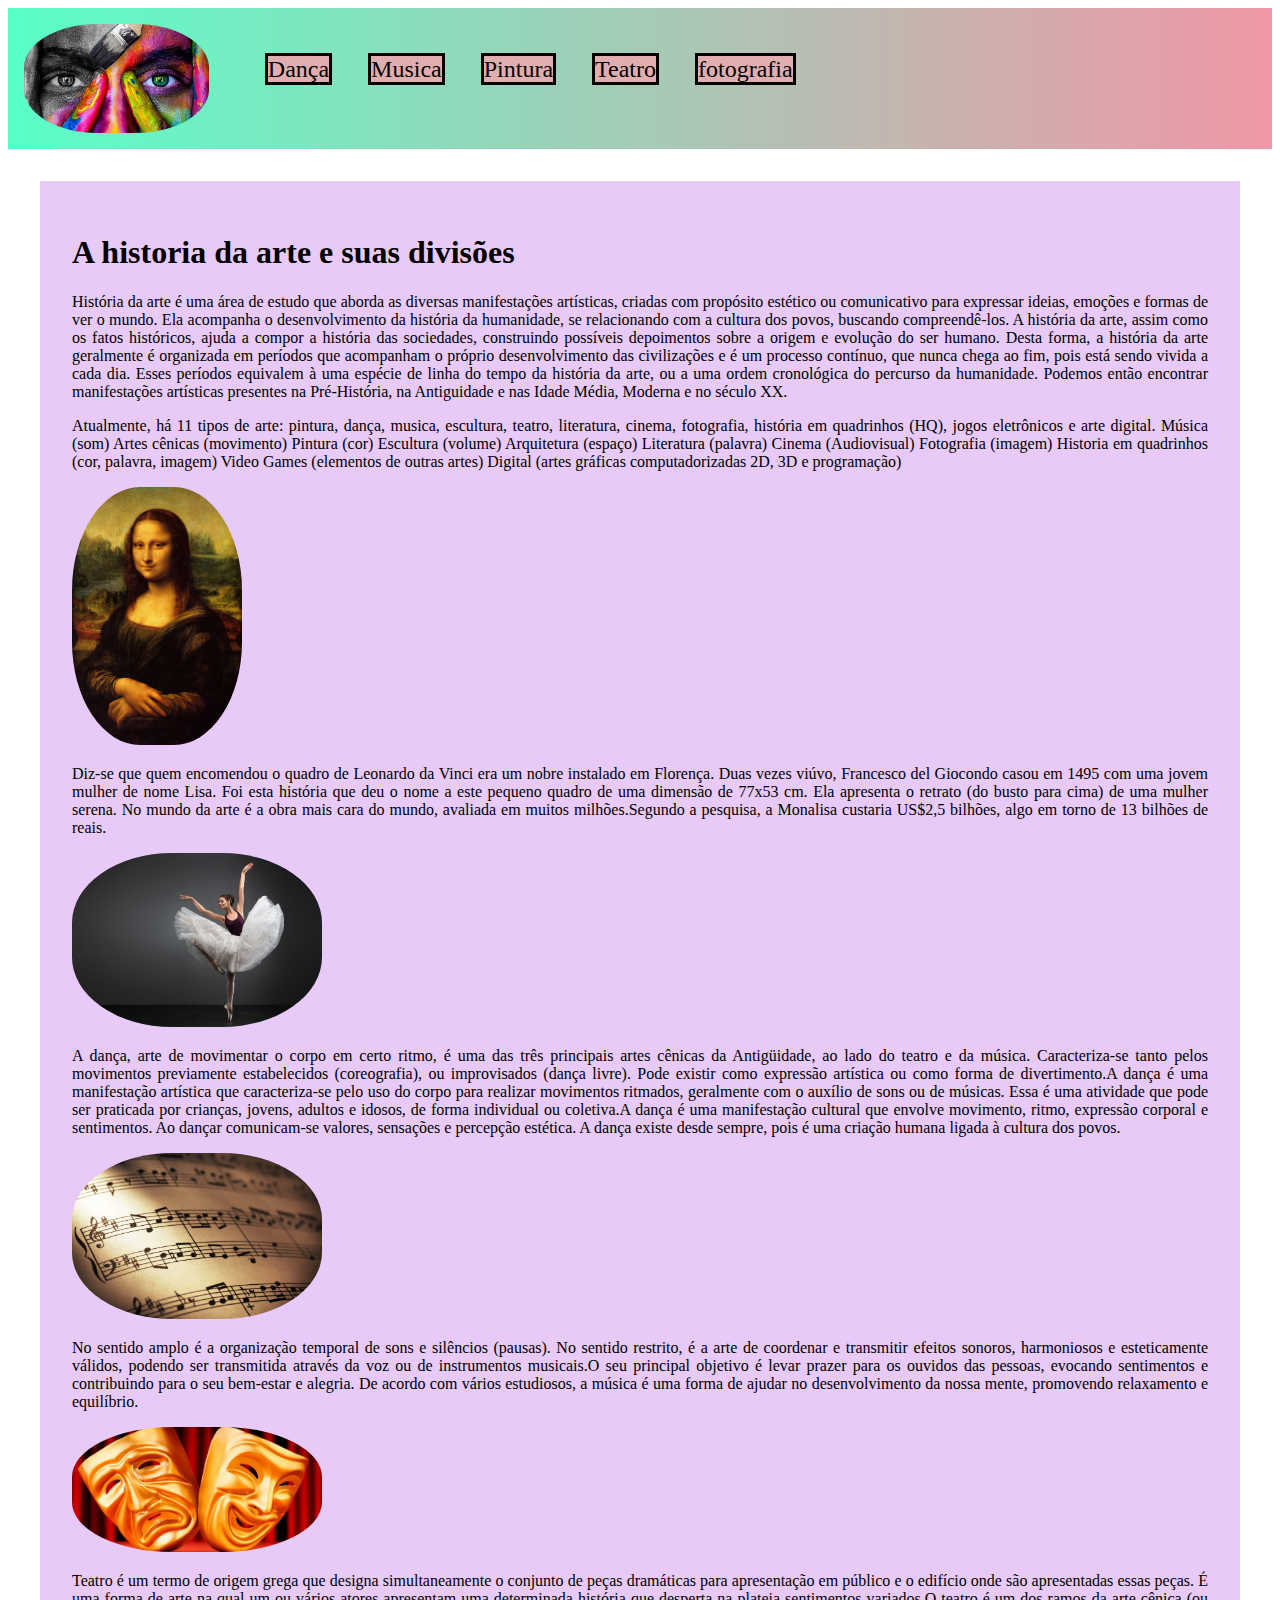
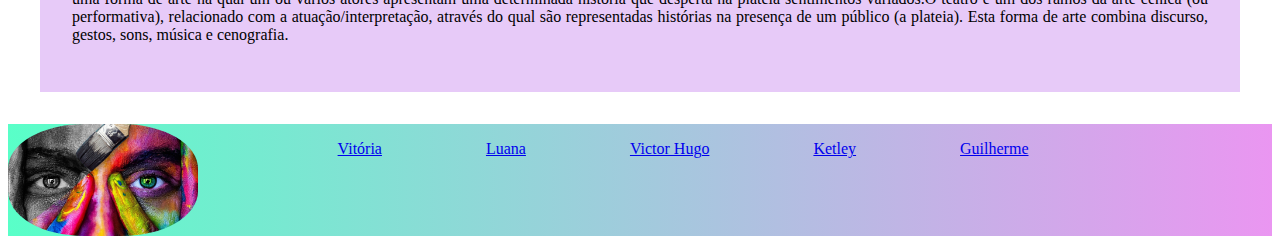
<file: index.html>
<!DOCTYPE html>
<html lang="en">
<head>
    <meta charset="UTF-8">
    <meta http-equiv="X-UA-Compatible" content="IE=edge">
    <meta name="viewport" content="width=device-width, initial-scale=1.0">
    <title>Document</title>
    <link href="style.css" rel="stylesheet">
</head>
<body>
    <header>
        <img class="logo1" src="imagem/logo.jpg" alt="logotipo de arte">
    <nav>
        <ul>
            <li> <a href="danca.html"target="_blanc">Dança</a></li>
            <li> <a href="musica.html"target="_blanc">Musica</a></li>
            <li> <a href="pintura.html"target="_blanc">Pintura</a></li>
            <li> <a href="teatro.html"target="_blanc">Teatro</a></li>
            <li> <a href="fotografia.html"target="_blanc">fotografia</a></li>
            </ul>
    </nav>
    </header>
    <main>
        <h1 class="titulo">A historia da arte e suas divisões</h1>
        <p class="texto">História da arte é uma área de estudo que aborda as diversas manifestações artísticas, criadas com propósito estético ou comunicativo para expressar ideias, emoções e formas de ver o mundo.
            Ela acompanha o desenvolvimento da história da humanidade, se relacionando com a cultura dos povos, buscando compreendê-los.
            A história da arte, assim como os fatos históricos, ajuda a compor a história das sociedades, construindo possíveis depoimentos sobre a origem e evolução do ser humano.
            Desta forma, a história da arte geralmente é organizada em períodos que acompanham o próprio desenvolvimento das civilizações e é um processo contínuo, que nunca chega ao fim, pois está sendo vivida a cada dia.
            Esses períodos equivalem à uma espécie de linha do tempo da história da arte, ou a uma ordem cronológica do percurso da humanidade.
             Podemos então encontrar manifestações artísticas presentes na Pré-História, na Antiguidade e nas Idade Média, Moderna e no século XX.
        </p>
        <p class="texto">Atualmente, há 11 tipos de arte: pintura, dança, musica, escultura, teatro, literatura, cinema, fotografia, história em quadrinhos (HQ), jogos eletrônicos e arte digital.
         Música (som)
         Artes cênicas (movimento)
         Pintura (cor)    
         Escultura (volume)
         Arquitetura (espaço)
         Literatura (palavra)
         Cinema (Audiovisual)
         Fotografia (imagem)
         Historia em quadrinhos (cor, palavra, imagem)
         Video Games (elementos de outras artes)
         Digital (artes gráficas computadorizadas 2D, 3D e programação)</p>
         <nav>
            <img class="monalisa" src="imagem/monalisa.jpg" alt="foto da monalisa">
             <div><p>Diz-se que quem encomendou o quadro de Leonardo da Vinci era um nobre instalado em Florença. Duas vezes viúvo, Francesco del Giocondo casou em 1495 com uma jovem mulher de nome Lisa. Foi esta história que deu o nome a este pequeno quadro de uma dimensão de 77x53 cm. Ela apresenta o retrato (do busto para cima) de uma mulher serena. No mundo da arte é a obra mais cara do mundo, avaliada em muitos milhões.Segundo a pesquisa, a Monalisa custaria US$2,5 bilhões, algo em torno de 13 bilhões de reais.</p></div>
        </nav>
        <nav>
            <img class="ballet" src="imagem/ballet.jpg" alt="foto da dança">
            <div><p> A dança, arte de movimentar o corpo em certo ritmo, é uma das três principais artes cênicas da Antigüidade, ao lado do teatro e da música. Caracteriza-se tanto pelos movimentos previamente estabelecidos (coreografia), ou improvisados (dança livre). Pode existir como expressão artística ou como forma de divertimento.A dança é uma manifestação artística que caracteriza-se pelo uso do corpo para realizar movimentos ritmados, geralmente com o auxílio de sons ou de músicas. Essa é uma atividade que pode ser praticada por crianças, jovens, adultos e idosos, de forma individual ou coletiva.A dança é uma manifestação cultural que envolve movimento, ritmo, expressão corporal e sentimentos. Ao dançar comunicam-se valores, sensações e percepção estética. A dança existe desde sempre, pois é uma criação humana ligada à cultura dos povos.</p></div>
        </nav>
        <nav>
            <img class="musica" src="imagem/musica.jpg" alt="foto da musica">
            <div><p> No sentido amplo é a organização temporal de sons e silêncios (pausas). No sentido restrito, é a arte de coordenar e transmitir efeitos sonoros, harmoniosos e esteticamente válidos, podendo ser transmitida através da voz ou de instrumentos musicais.O seu principal objetivo é levar prazer para os ouvidos das pessoas, evocando sentimentos e contribuindo para o seu bem-estar e alegria. De acordo com vários estudiosos, a música é uma forma de ajudar no desenvolvimento da nossa mente, promovendo relaxamento e equilíbrio.</p></div>
        </nav>
        <nav>
            <img class="teatro" src="imagem/teatro.jpg" alt="foto da teatro">
            <div><p>Teatro é um termo de origem grega que designa simultaneamente o conjunto de peças dramáticas para apresentação em público e o edifício onde são apresentadas essas peças. É uma forma de arte na qual um ou vários atores apresentam uma determinada história que desperta na plateia sentimentos variados.O teatro é um dos ramos da arte cênica (ou performativa), relacionado com a atuação/interpretação, através do qual são representadas histórias na presença de um público (a plateia). Esta forma de arte combina discurso, gestos, sons, música e cenografia. </p></div>
        </nav>
    </main>
    <footer>
        <img class="logo1" src="imagem/logo.jpg" alt="logotipo de arte">
        <div>
            <ul>
                <li> <a href="vitoria.html">Vitória</a></li>
                <li> <a href="luana.html">Luana</a></li>
                <li> <a href="victor hugo.html">Victor Hugo</a></li>
                <li> <a href="ketley.html">Ketley</a></li>
                <li> <a href="guilherme.html">Guilherme</a></li>
            </ul>
        </div>
    </footer>

    
</body>
</html>
</file>
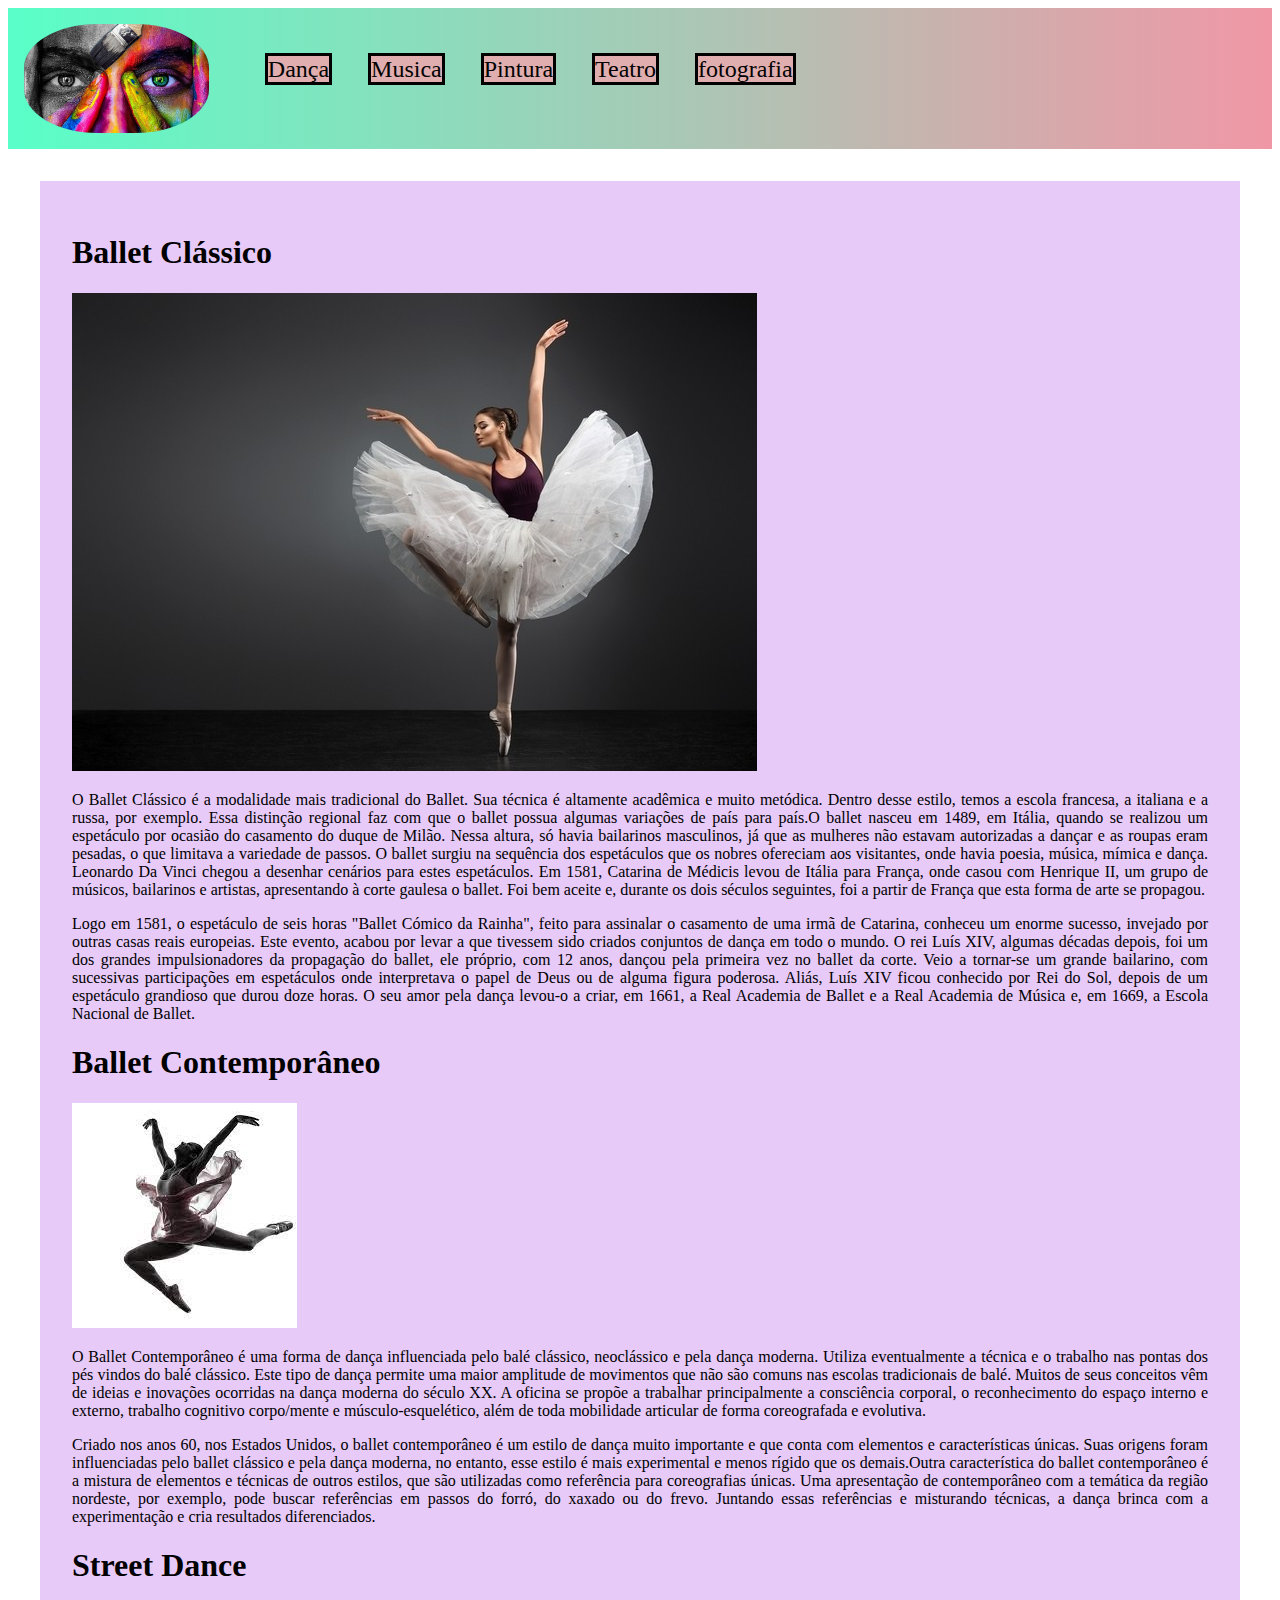
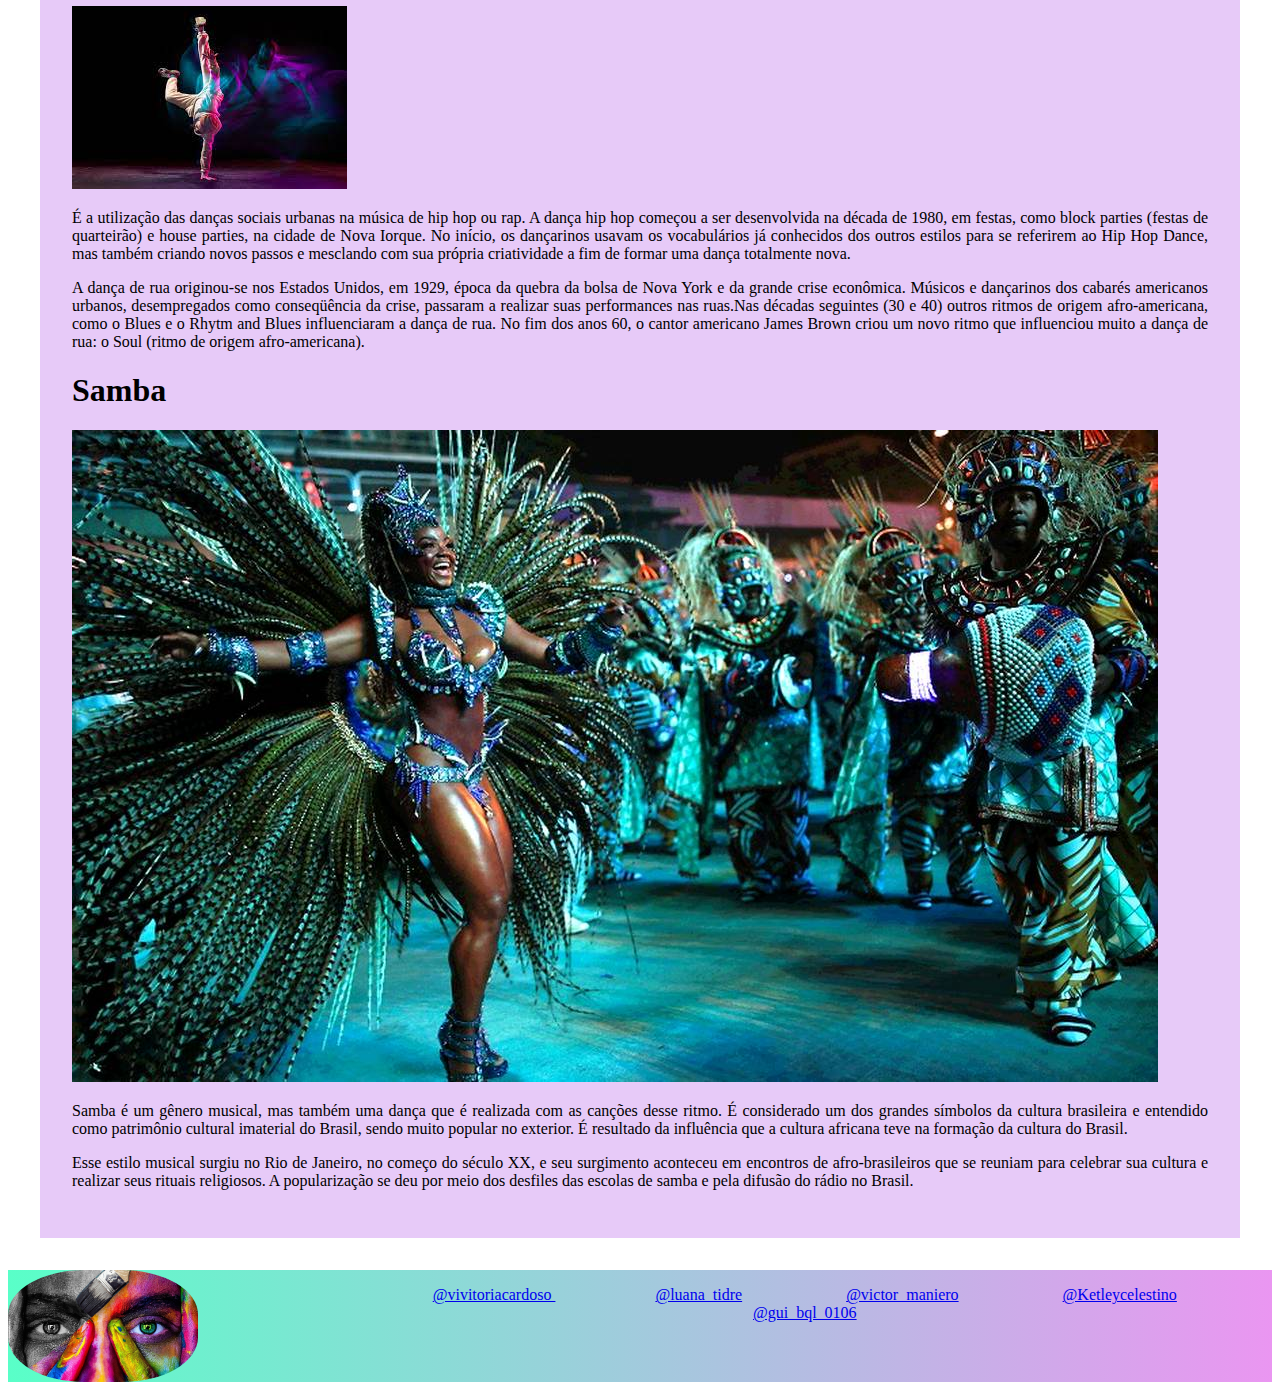
<file: danca.html>
<!DOCTYPE html>
<html lang="en">
<head>
    <meta charset="UTF-8">
    <meta http-equiv="X-UA-Compatible" content="IE=edge">
    <meta name="viewport" content="width=device-width, initial-scale=1.0">
    <title>Document</title>
    <link href="style.css" rel="stylesheet">
</head>
<body class="danca">
    <header>
        <img class="logo1" src="imagem/logo.jpg" alt="logotipo de arte">
    <nav>
        <ul>
            <li> <a href="danca.html"target="_blanc">Dança</a></li>
            <li> <a href="musica.html"target="_blanc">Musica</a></li>
            <li> <a href="pintura.html"target="_blanc">Pintura</a></li>
            <li> <a href="teatro.html"target="_blanc">Teatro</a></li>
            <li> <a href="fotografia.html"target="_blanc">fotografia</a></li>
            </ul>
        </nav>
    </header>
    <main>
        <h1 class="titulo"> Ballet Clássico</h1>
         <nav>
            <img class="ballet1" src="imagem/ballet.jpg" alt="foto da ballet classico">
            <br>  <div><p>O Ballet Clássico é a modalidade mais tradicional do Ballet. Sua técnica é altamente acadêmica e muito metódica. Dentro desse estilo, temos a escola francesa, a italiana e a russa, por exemplo. Essa distinção regional faz com que o ballet possua algumas variações de país para país.O ballet nasceu em 1489, em Itália, quando se realizou um espetáculo por ocasião do casamento do duque de Milão. Nessa altura, só havia bailarinos masculinos, já que as mulheres não estavam autorizadas a dançar e as roupas eram pesadas, o que limitava a variedade de passos. O ballet surgiu na sequência dos espetáculos que os nobres ofereciam aos visitantes, onde havia poesia, música, mímica e dança. Leonardo Da Vinci chegou a desenhar cenários para estes espetáculos. Em 1581, Catarina de Médicis levou de Itália para França, onde casou com Henrique II, um grupo de músicos, bailarinos e artistas, apresentando à corte gaulesa o ballet. Foi bem aceite e, durante os dois séculos seguintes, foi a partir de França que esta forma de arte se propagou. 
            <br> <p> Logo em 1581, o espetáculo de seis horas "Ballet Cómico da Rainha", feito para assinalar o casamento de uma irmã de Catarina, conheceu um enorme sucesso, invejado por outras casas reais europeias. Este evento, acabou por levar a que tivessem sido criados conjuntos de dança em todo o mundo. O rei Luís XIV, algumas décadas depois, foi um dos grandes impulsionadores da propagação do ballet, ele próprio, com 12 anos, dançou pela primeira vez no ballet da corte. Veio a tornar-se um grande bailarino, com sucessivas participações em espetáculos onde interpretava o papel de Deus ou de alguma figura poderosa. Aliás, Luís XIV ficou conhecido por Rei do Sol, depois de um espetáculo grandioso que durou doze horas. O seu amor pela dança levou-o a criar, em 1661, a Real Academia de Ballet e a Real Academia de Música e, em 1669, a Escola Nacional de Ballet.
        </p></nav>
        <h1 class="texto"> Ballet Contemporâneo </h1>
         <nav>
            <img class="contemporaneo" src="imagem/contemporaneo.jpg" alt="foto da dança contemporanea">
            <br> <div><p> O Ballet Contemporâneo é uma forma de dança influenciada pelo balé clássico, neoclássico e pela dança moderna. Utiliza eventualmente a técnica e o trabalho nas pontas dos pés vindos do balé clássico. Este tipo de dança permite uma maior amplitude de movimentos que não são comuns nas escolas tradicionais de balé. Muitos de seus conceitos vêm de ideias e inovações ocorridas na dança moderna do século XX. A oficina se propõe a trabalhar principalmente a consciência corporal, o reconhecimento do espaço interno e externo, trabalho cognitivo corpo/mente e músculo-esquelético, além de toda mobilidade articular de forma coreografada e evolutiva.
             <br><p> Criado nos anos 60, nos Estados Unidos, o ballet contemporâneo é um estilo de dança muito importante e que conta com elementos e características únicas. Suas origens foram influenciadas pelo ballet clássico e pela dança moderna, no entanto, esse estilo é mais experimental e menos rígido que os demais.Outra característica do ballet contemporâneo é a mistura de elementos e técnicas de outros estilos, que são utilizadas como referência para coreografias únicas. Uma apresentação de contemporâneo com a temática da região nordeste, por exemplo, pode buscar referências em passos do forró, do xaxado ou do frevo. Juntando essas referências e misturando técnicas, a dança brinca com a experimentação e cria resultados diferenciados.
</p></div>
        </nav>
        <h1 class="texto"> Street Dance </h1>
        <nav>
            <img class="sreet" src="imagem/sreet.jpg" alt="foto de street dance">
            <br><div><p> É a utilização das danças sociais urbanas na música de hip hop ou rap. A dança hip hop começou a ser desenvolvida na década de 1980, em festas, como block parties (festas de quarteirão) e house parties, na cidade de Nova Iorque. No início, os dançarinos usavam os vocabulários já conhecidos dos outros estilos para se referirem ao Hip Hop Dance, mas também criando novos passos e mesclando com sua própria criatividade a fim de formar uma dança totalmente nova.
            <br><p>A dança de rua originou-se nos Estados Unidos, em 1929, época da quebra da bolsa de Nova York e da grande crise econômica. Músicos e dançarinos dos cabarés americanos urbanos, desempregados como conseqüência da crise, passaram a realizar suas performances nas ruas.Nas décadas seguintes (30 e 40) outros ritmos de origem afro-americana, como o Blues e o Rhytm and Blues influenciaram a dança de rua. No fim dos anos 60, o cantor americano James Brown criou um novo ritmo que influenciou muito a dança de rua: o Soul (ritmo de origem afro-americana).
</p></div>
        </nav>
        <h1 class="texto"> Samba </h1>
        <nav>
            <img class="samba" src="imagem/samba.jpg" alt="foto de samba">
            <br> <div><p>Samba é um gênero musical, mas também uma dança que é realizada com as canções desse ritmo. É considerado um dos grandes símbolos da cultura brasileira e entendido como patrimônio cultural imaterial do Brasil, sendo muito popular no exterior. É resultado da influência que a cultura africana teve na formação da cultura do Brasil.
            <br><p> Esse estilo musical surgiu no Rio de Janeiro, no começo do século XX, e seu surgimento aconteceu em encontros de afro-brasileiros que se reuniam para celebrar sua cultura e realizar seus rituais religiosos. A popularização se deu por meio dos desfiles das escolas de samba e pela difusão do rádio no Brasil.
</p></div>
        </nav>
    </main>
    <footer>
        <img class="logo1" src="imagem/logo.jpg" alt="logotipo de arte">
        <div>
            <ul>
                <li> <a href="https://instagram.com/vivitoria_cardoso?igshid=MzNlNGNkZWQ4Mg==">@vivitoriacardoso </a></li>
                <li> <a href="https://instagram.com/luana_tidre?igshid=NGExMmI2YTkyZg==">@luana_tidre</a></li>
                <li> <a href="https://instagram.com/victor_maniero?igshid=MjEwN2IyYWYwYw==">@victor_maniero</a></li>
                <li> <a href="https://instagram.com/ketley_celestino?igshid=MjEwN2IyYWYwYw==">@Ketleycelestino</a></li>
                <li> <a href="https://instagram.com/gui_bql_0106?igshid=MjEwN2IyYWYwYw==">@gui_bql_0106</a></li>
            </ul>
        </div>
    </footer>

    
</body>
</html>
</file>
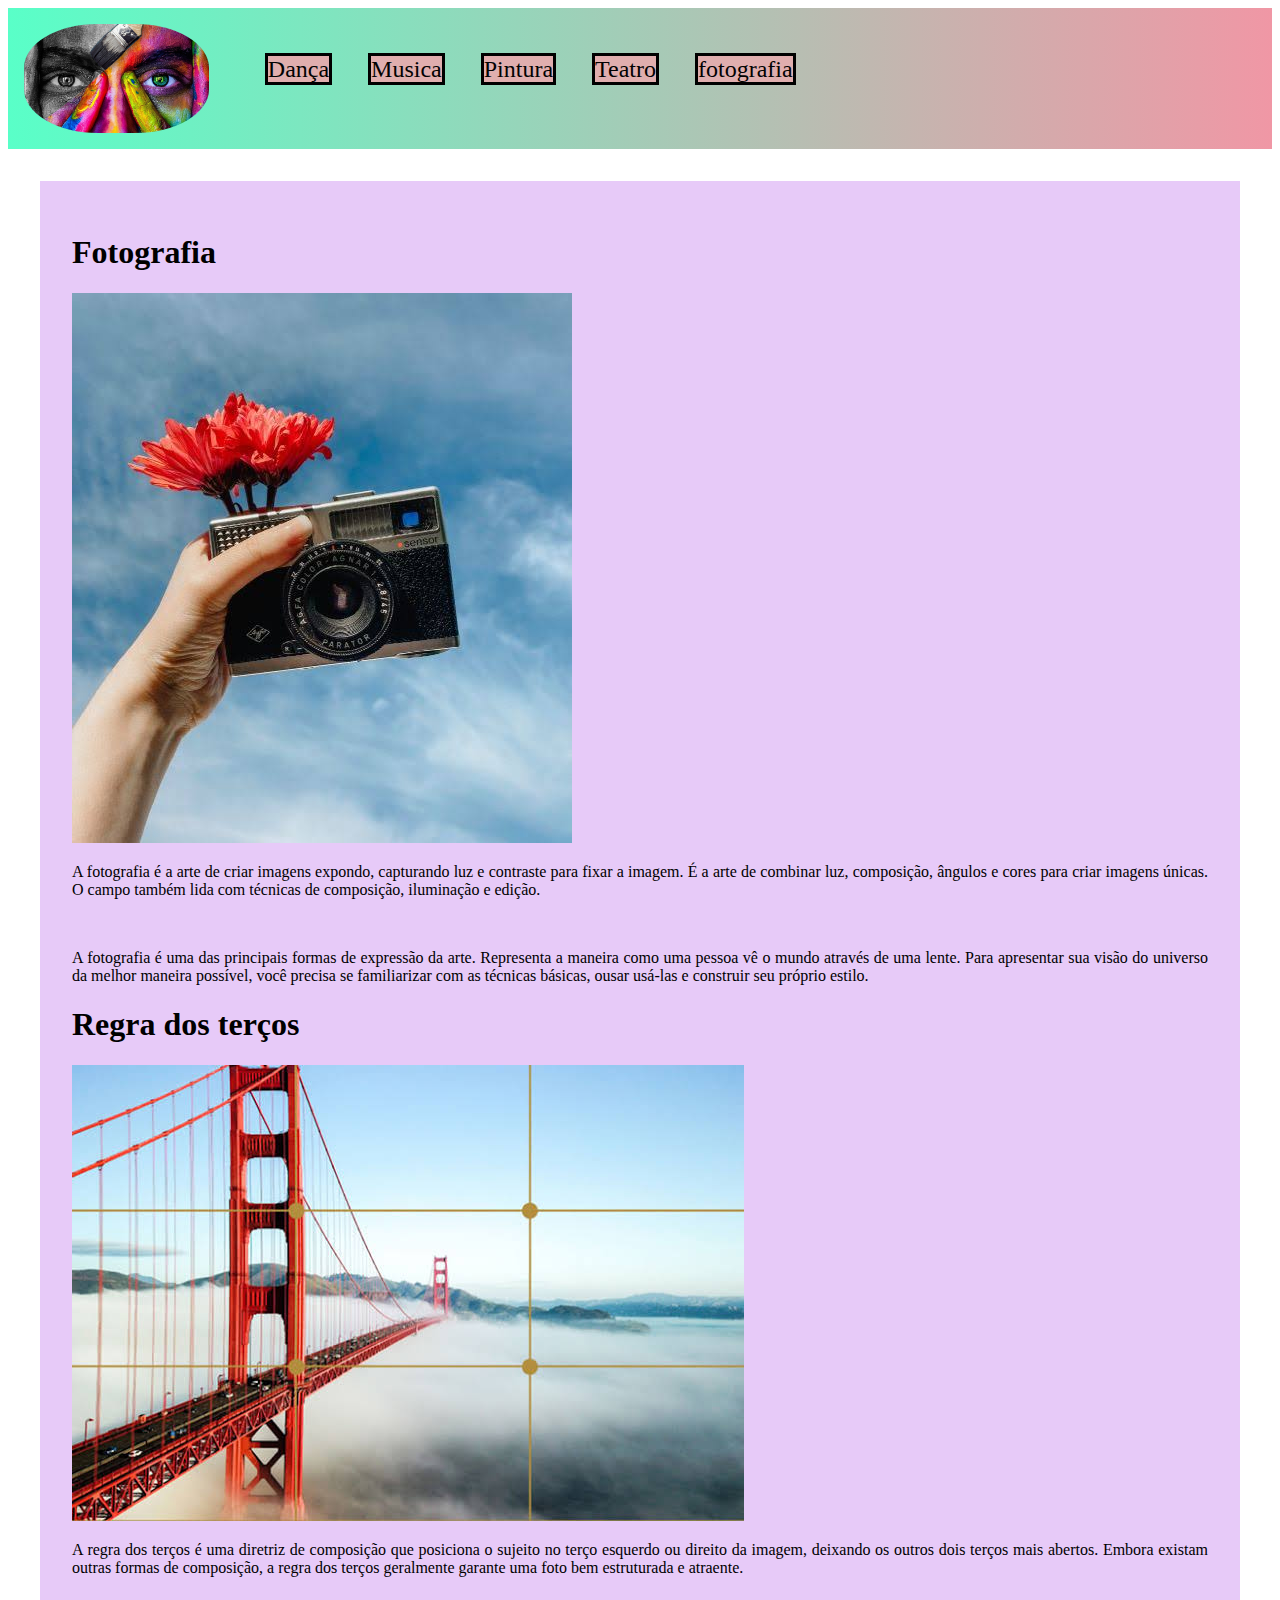
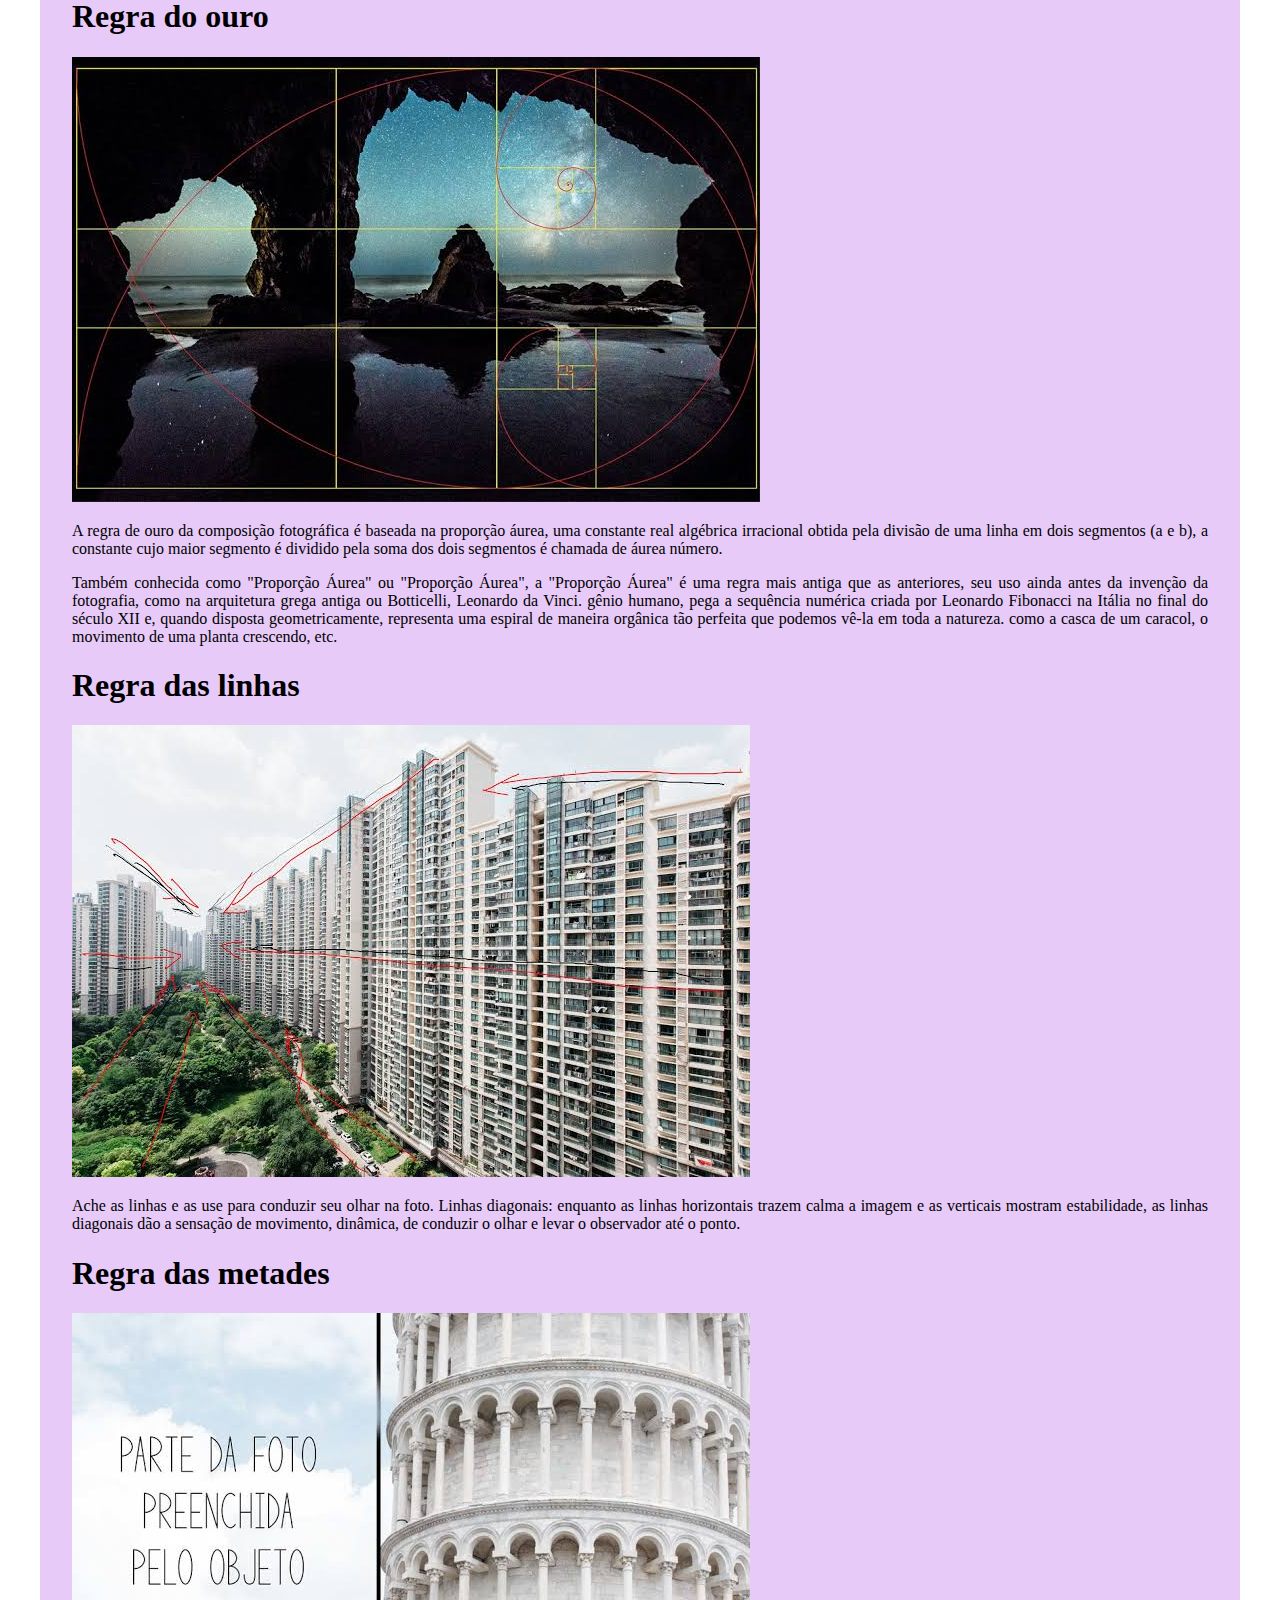
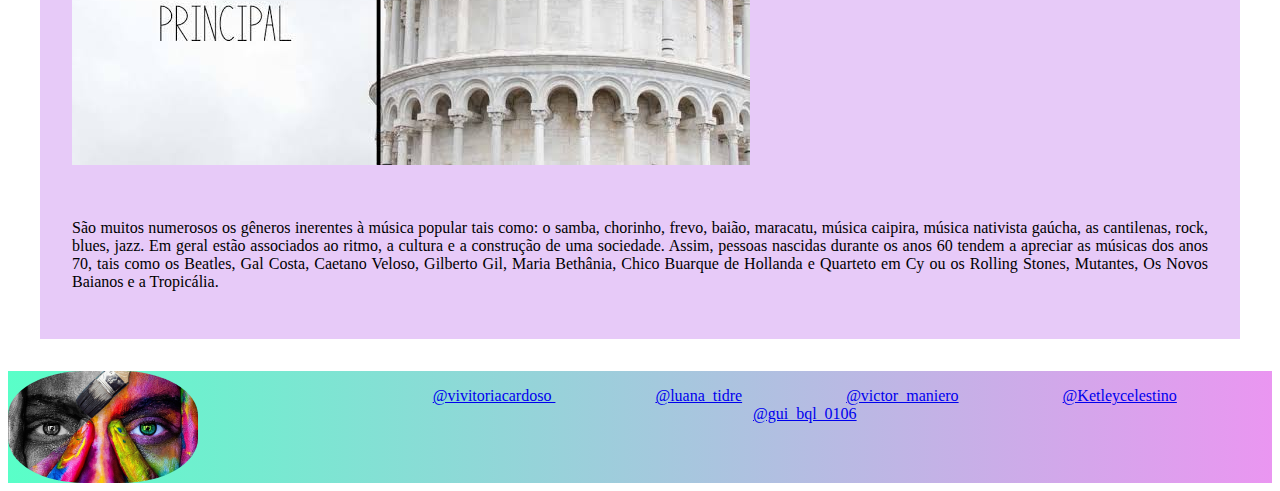
<file: fotografia.html>
<!DOCTYPE html>
<html lang="en">
<head>
    <meta charset="UTF-8">
    <meta http-equiv="X-UA-Compatible" content="IE=edge">
    <meta name="viewport" content="width=device-width, initial-scale=1.0">
    <title>Document</title>
    <link href="style.css" rel="stylesheet">
</head>
<body class="fundo4">
    <header>
        <img class="logo1" src="imagem/logo.jpg" alt="logotipo de arte">
    <nav>
        <ul>
            <li> <a href="danca.html"target="_blanc">Dança</a></li>
            <li> <a href="musica.html"target="_blanc">Musica</a></li>
            <li> <a href="pintura.html"target="_blanc">Pintura</a></li>
            <li> <a href="teatro.html"target="_blanc">Teatro</a></li>
            <li> <a href="fotografia.html"target="_blanc">fotografia</a></li>
            </ul>
    </nav>
    </header>
    <main>
        <h1 class="titulo">Fotografia</h1>
        <nav>
            <img class="foto" src="imagem/foto.jpg" alt="foto de camera">
           <br>  <div><p>A fotografia é a arte de criar imagens expondo, capturando luz e contraste para fixar a imagem. É a arte de combinar luz, composição, ângulos e cores para criar imagens únicas. O campo também lida com técnicas de composição, iluminação e edição.</p>

           <br> <p> A fotografia é uma das principais formas de expressão da arte. Representa a maneira como uma pessoa vê o mundo através de uma lente. Para apresentar sua visão do universo da melhor maneira possível, você precisa se familiarizar com as técnicas básicas, ousar usá-las e construir seu próprio estilo.
       </p></nav>
       <h1 class="texto">Regra dos terços </h1>
        <nav>
           <img class="tercos1" src="imagem/tercos1.jpg" alt="foto representativa do tercos1">
           <br> <div><p>A regra dos terços é uma diretriz de composição que posiciona o sujeito no terço esquerdo ou direito da imagem, deixando os outros dois terços mais abertos. Embora existam outras formas de composição, a regra dos terços geralmente garante uma foto bem estruturada e atraente.
</p></div>
       </nav>
       <h1 class="texto"> Regra do ouro </h1>
       <nav>
           <img class="ouro1" src="imagem/ouro1.jpg" alt="foto ouro">
           <br><div><p>A regra de ouro da composição fotográfica é baseada na proporção áurea, uma constante real algébrica irracional obtida pela divisão de uma linha em dois segmentos (a e b), a constante cujo maior segmento é dividido pela soma dos dois segmentos é chamada de áurea número.

           <br><p>Também conhecida como "Proporção Áurea" ou "Proporção Áurea", a "Proporção Áurea" é uma regra mais antiga que as anteriores, seu uso ainda antes da invenção da fotografia, como na arquitetura grega antiga ou Botticelli, Leonardo da Vinci. gênio humano, pega a sequência numérica criada por Leonardo Fibonacci na Itália no final do século XII e, quando disposta geometricamente, representa uma espiral de maneira orgânica tão perfeita que podemos vê-la em toda a natureza. como a casca de um caracol, o movimento de uma planta crescendo, etc.
</p></div>
       </nav>
       <h1 class="texto"> Regra das linhas </h1>
       <nav>
           <img class="linhas1" src="imagem/linhas1.jpg" alt="foto de linhas1">
           <br> <div><p>Ache as linhas e as use para conduzir seu olhar na foto. Linhas diagonais: enquanto as linhas horizontais trazem calma a imagem e as verticais mostram estabilidade, as linhas diagonais dão a sensação de movimento, dinâmica, de conduzir o olhar e levar o observador até o ponto.
</p></div>
        </nav>
        <h1 class="texto"> Regra das metades </h1>
        <nav>
            <img class="metades" src="imagem/metades.jpg" alt="foto metades">
            <br> <div><p>
            </p>

            <br><p> São muitos numerosos os gêneros inerentes à música popular tais como: o samba, chorinho, frevo, baião, maracatu, música caipira, música nativista gaúcha, as cantilenas, rock, blues, jazz. Em geral estão associados ao ritmo, a cultura e a construção de uma sociedade. Assim, pessoas nascidas durante os anos 60 tendem a apreciar as músicas dos anos 70, tais como os Beatles, Gal Costa, Caetano Veloso, Gilberto Gil, Maria Bethânia, Chico Buarque de Hollanda e Quarteto em Cy ou os Rolling Stones, Mutantes, Os Novos Baianos e a Tropicália.
</p></div>
       </nav>
   </main>
    <footer>
        <img class="logo1" src="imagem/logo.jpg" alt="logotipo de arte">
        <div>
            <ul>
                 <li> <a href="https://instagram.com/vivitoria_cardoso?igshid=MzNlNGNkZWQ4Mg==">@vivitoriacardoso </a></li>
                <li> <a href="https://instagram.com/luana_tidre?igshid=NGExMmI2YTkyZg==">@luana_tidre</a></li>
                <li> <a href="https://instagram.com/victor_maniero?igshid=MjEwN2IyYWYwYw==">@victor_maniero</a></li>
                <li> <a href="https://instagram.com/ketley_celestino?igshid=MjEwN2IyYWYwYw==">@Ketleycelestino</a></li>
                <li> <a href="https://instagram.com/gui_bql_0106?igshid=MjEwN2IyYWYwYw==">@gui_bql_0106</a></li>
            </ul>
        </div>
    </footer>

    
</body>
</html>
</file>
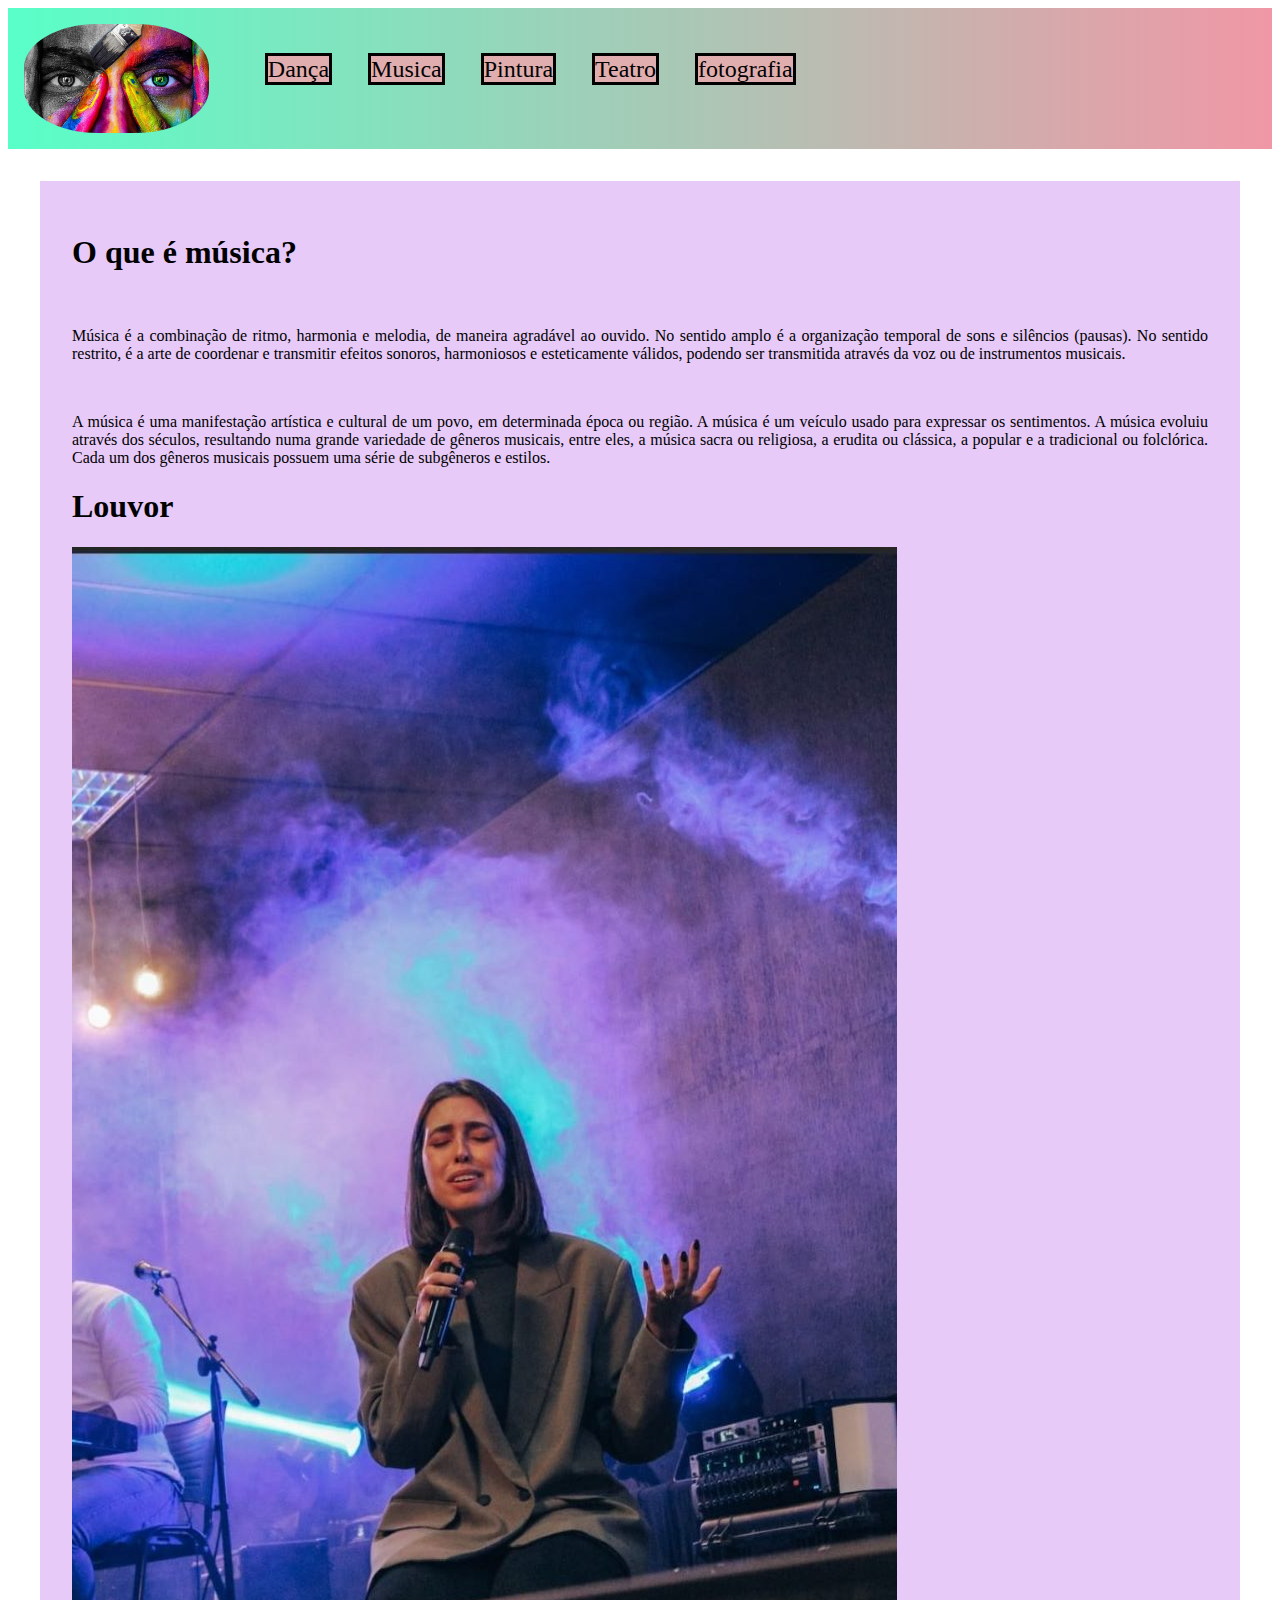
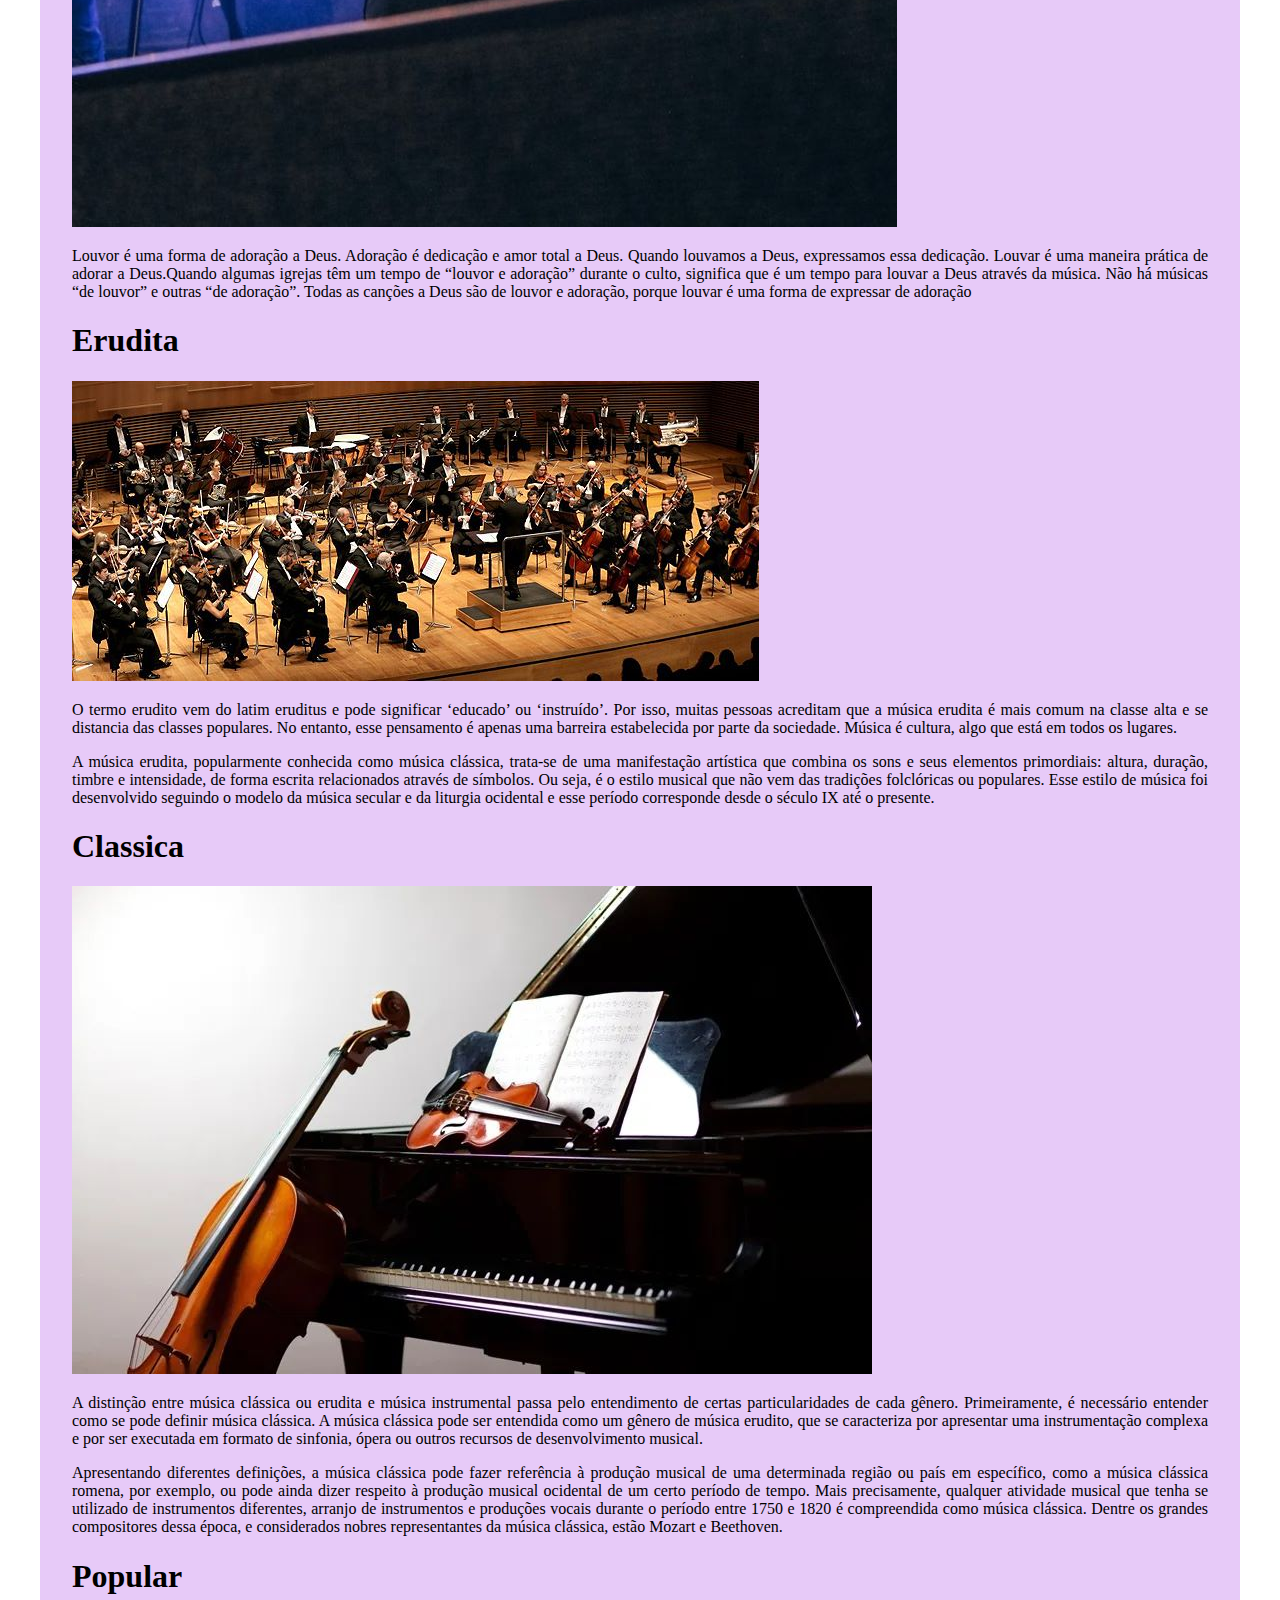
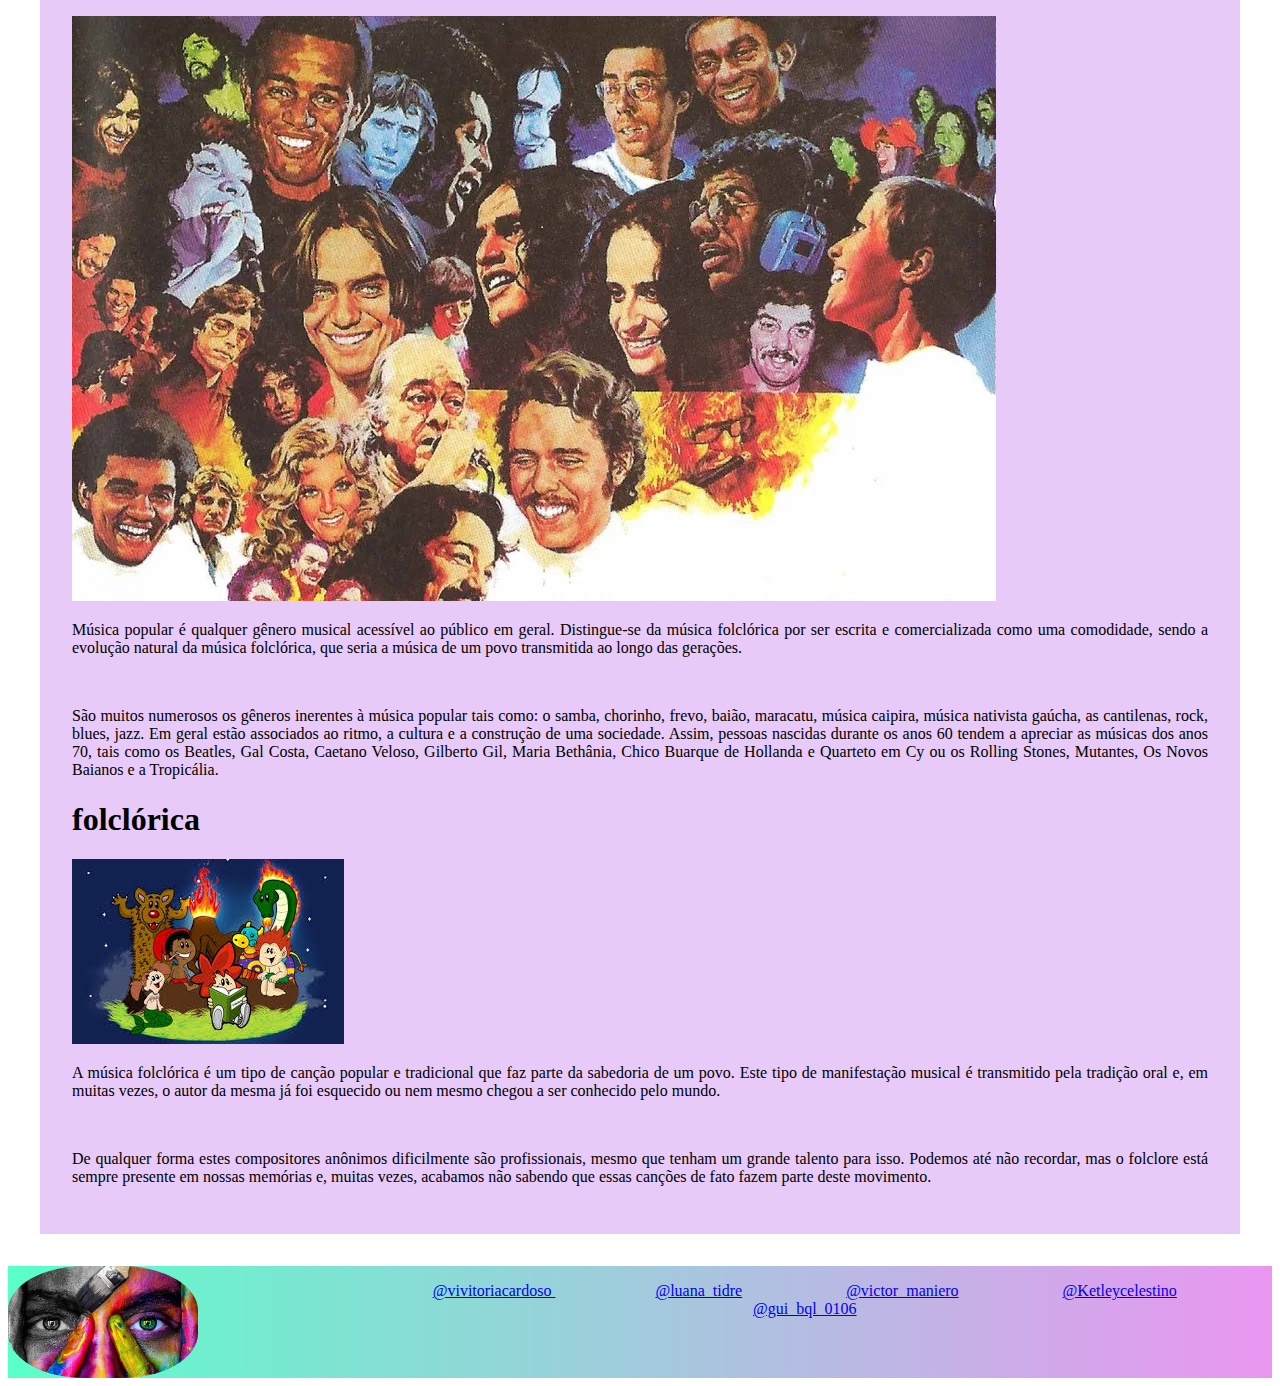
<file: musica.html>
<!DOCTYPE html>
<html lang="en">
<head>
    <meta charset="UTF-8">
    <meta http-equiv="X-UA-Compatible" content="IE=edge">
    <meta name="viewport" content="width=device-width, initial-scale=1.0">
    <title>Document</title>
    <link href="style.css" rel="stylesheet">
</head>
<body class="fundo2">
    <header>
        <img class="logo1" src="imagem/logo.jpg" alt="logotipo de arte">
    <nav>
        <ul>
            <li> <a href="danca.html"target="_blanc">Dança</a></li>
            <li> <a href="musica.html"target="_blanc">Musica</a></li>
            <li> <a href="pintura.html"target="_blanc">Pintura</a></li>
            <li> <a href="teatro.html"target="_blanc">Teatro</a></li>
            <li> <a href="fotografia.html"target="_blanc">fotografia</a></li>
            </ul>
    </nav>
    </header>
    <main>
        <h1 class="titulo">O que é música?</h1>
        <nav>
           <br>  <div><p>Música é a combinação de ritmo, harmonia e melodia, de maneira agradável ao ouvido. No sentido amplo é a organização temporal de sons e silêncios (pausas). No sentido restrito, é a arte de coordenar e transmitir efeitos sonoros, harmoniosos e esteticamente válidos, podendo ser transmitida através da voz ou de instrumentos musicais.
        </p>

           <br> <p>A música é uma manifestação artística e cultural de um povo, em determinada época ou região. A música é um veículo usado para expressar os sentimentos.
            
            A música evoluiu através dos séculos, resultando numa grande variedade de gêneros musicais, entre eles, a música sacra ou religiosa, a erudita ou clássica, a popular e a tradicional ou folclórica. Cada um dos gêneros musicais possuem uma série de subgêneros e estilos.
       </p></nav>
       <h1 class="texto"> Louvor </h1>
        <nav>
           <img class="louvor" src="imagem/louvor.jpg" alt="foto representativa do louvor">
           <br> <div><p> Louvor é uma forma de adoração a Deus. Adoração é dedicação e amor total a Deus. Quando louvamos a Deus, expressamos essa dedicação. Louvar é uma maneira prática de adorar a Deus.Quando algumas igrejas têm um tempo de “louvor e adoração” durante o culto, significa que é um tempo para louvar a Deus através da música. Não há músicas “de louvor” e outras “de adoração”. Todas as canções a Deus são de louvor e adoração, porque louvar é uma forma de expressar de adoração
</p></div>
       </nav>
       <h1 class="texto"> Erudita </h1>
       <nav>
           <img class="erudita" src="imagem/erudita.jpg" alt="foto Erudita">
           <br><div><p>O termo erudito vem do latim eruditus e pode significar ‘educado’ ou ‘instruído’. Por isso, muitas pessoas acreditam que a música erudita é mais comum na classe alta e se distancia das classes populares. No entanto, esse pensamento é apenas uma barreira estabelecida por parte da sociedade. Música é cultura, algo que está em todos os lugares.

           <br><p>A música erudita, popularmente conhecida como música clássica, trata-se de uma manifestação artística que combina os sons e seus elementos primordiais: altura, duração, timbre e intensidade, de forma escrita relacionados através de símbolos. Ou seja, é o estilo musical que não vem das tradições folclóricas ou populares. Esse estilo de música foi desenvolvido seguindo o modelo da música secular e da liturgia ocidental e esse período corresponde desde o século IX até o presente.
</p></div>
       </nav>
       <h1 class="texto">Classica  </h1>
       <nav>
           <img class="classica" src="imagem/classica.jpg" alt="foto musica classica">
           <br> <div><p>A distinção entre música clássica ou erudita e música instrumental passa pelo entendimento de certas particularidades de cada gênero.
            Primeiramente, é necessário entender como se pode definir música clássica. A música clássica pode ser entendida como um gênero de música erudito, que se caracteriza por apresentar uma instrumentação complexa e por ser executada em formato de sinfonia, ópera ou outros recursos de desenvolvimento musical.

           <br><p>  Apresentando diferentes definições, a música clássica pode fazer referência à produção musical de uma determinada região ou país em específico, como a música clássica romena, por exemplo, ou pode ainda dizer respeito à produção musical ocidental de um certo período de tempo.
            
            Mais precisamente, qualquer atividade musical que tenha se utilizado de instrumentos diferentes, arranjo de instrumentos e produções vocais durante o período entre 1750 e 1820 é compreendida como música clássica. Dentre os grandes compositores dessa época, e considerados nobres representantes da música clássica, estão Mozart e Beethoven.
</p></div>
        </nav>
        <h1 class="texto">Popular  </h1>
        <nav>
            <img class="popular" src="imagem/popular.jpg" alt="foto musica popular ">
            <br> <div><p>Música popular é qualquer gênero musical acessível ao público em geral. Distingue-se da música folclórica por ser escrita e comercializada como uma comodidade, sendo a evolução natural da música folclórica, que seria a música de um povo transmitida ao longo das gerações.
            </p>

            <br><p> São muitos numerosos os gêneros inerentes à música popular tais como: o samba, chorinho, frevo, baião, maracatu, música caipira, música nativista gaúcha, as cantilenas, rock, blues, jazz. Em geral estão associados ao ritmo, a cultura e a construção de uma sociedade. Assim, pessoas nascidas durante os anos 60 tendem a apreciar as músicas dos anos 70, tais como os Beatles, Gal Costa, Caetano Veloso, Gilberto Gil, Maria Bethânia, Chico Buarque de Hollanda e Quarteto em Cy ou os Rolling Stones, Mutantes, Os Novos Baianos e a Tropicália.
</p></div>
        </nav>
        <h1 class="texto"> folclórica</h1>
        <nav>
        <img class="fouclorica" src="imagem/folclorica.jpg" alt="foto musica folclorica ">
        <br> <div><p>A música folclórica é um tipo de canção popular e tradicional que faz parte da sabedoria de um povo.

            Este tipo de manifestação musical é transmitido pela tradição oral e, em muitas vezes, o autor da mesma já foi esquecido ou nem mesmo chegou a ser conhecido pelo mundo.

        </p>

        <br><p> De qualquer forma estes compositores anônimos dificilmente são profissionais, mesmo que tenham um grande talento para isso.
            
            Podemos até não recordar, mas o folclore está sempre presente em nossas memórias e, muitas vezes, acabamos não sabendo que essas canções de fato fazem parte deste movimento.
</p></div>
       </nav>
   </main>
    <footer>
        <img class="logo1" src="imagem/logo.jpg" alt="logotipo de arte">
        <div>
            <ul>
               <li> <a href="https://instagram.com/vivitoria_cardoso?igshid=MzNlNGNkZWQ4Mg==">@vivitoriacardoso </a></li>
                <li> <a href="https://instagram.com/luana_tidre?igshid=NGExMmI2YTkyZg==">@luana_tidre</a></li>
                <li> <a href="https://instagram.com/victor_maniero?igshid=MjEwN2IyYWYwYw==">@victor_maniero</a></li>
                <li> <a href="https://instagram.com/ketley_celestino?igshid=MjEwN2IyYWYwYw==">@Ketleycelestino</a></li>
                <li> <a href="https://instagram.com/gui_bql_0106?igshid=MjEwN2IyYWYwYw==">@gui_bql_0106</a></li>
            </ul>
        </div>
    </footer>

    
</body>
</html>
</file>
<file: style.css>
.logo1{
    border-radius: 40%;
    transition: 1s;
    width: 15%;
}
.logo:hover{
    width: 15%;
    border-radius: 40%;
    transition: 1s;
}

nav{
    margin-top: 1rem;
}

header{
    background-image: linear-gradient(to right, rgb(89, 255, 200) , rgb(240, 151, 165));/* faz um degrade da cor do elemento */
    display: flex;/* permite colocar os links ao lado da imagem */
    padding: 1rem;
}


nav li{
    display: inline;
    margin: 1rem; 
}

nav a{
    text-decoration: none; 
    font-size: 1.5rem;
    color: rgb(2, 2, 2);
    border: solid rgb(0, 0, 0);
    background: rgb(224, 174, 174);
    transition: 1s;
}

nav a:hover{ 
    font-size: 1.1rem;
    color: white; 
    border: solid rgb(119, 13, 13); 
    background: black; 
}

footer{
    text-align: center;
    background-image: linear-gradient(to right, rgb(89, 255, 200) , rgb(234, 150, 241));
    display: flex;

}
footer li{
    display: inline;
    margin: 0 0 0 100px;
}

main{
    text-align: justify; 
    background-color: rgb(231, 202, 248);
    margin: 2rem; 
    padding: 2rem; 
}
.familia{
    width: 40%; 
    float: right; 
    margin: 1rem;
}
.titulo_main{
    text-align: center;
}
.monalisa{
    width: 15%;
    border-radius: 40%;
    transition: 10s;
}
.ballet{
    width: 22%;
    border-radius: 40%;
    transition: 10s;
}
.musica{
    width: 22%;
    border-radius: 40%;
    transition: 10s;
}
.teatro{
    width: 22%;
    border-radius: 40%;
    transition: 10s;
}
</file>
